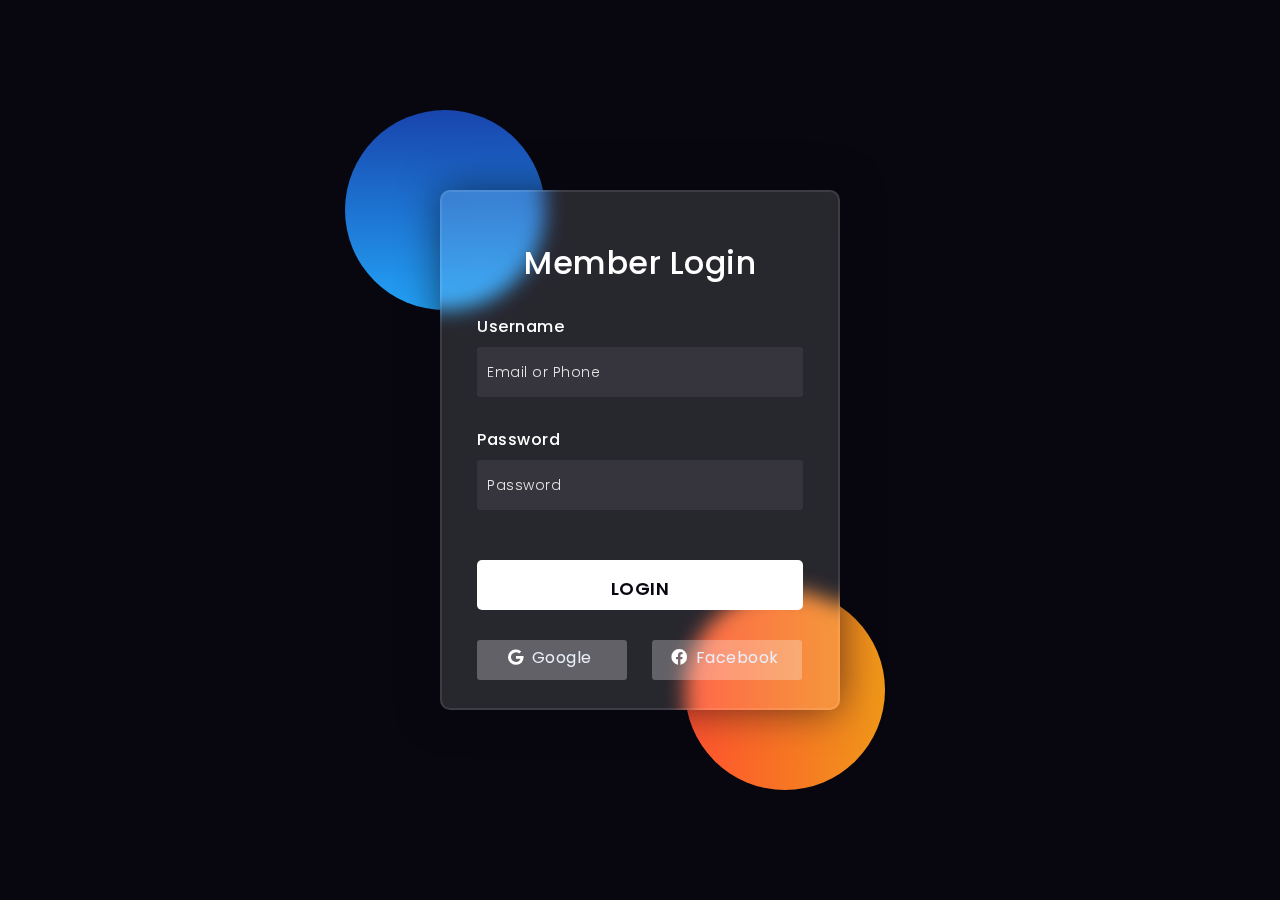
<file: login.html>
<!DOCTYPE html>
<html lang="en">
<head>
  
    <title>login Form</title>
 
    <link rel="preconnect" href="https://fonts.gstatic.com">
    <link rel="stylesheet" href="https://cdnjs.cloudflare.com/ajax/libs/font-awesome/5.15.4/css/all.min.css">
    <link href="https://fonts.googleapis.com/css2?family=Poppins:wght@300;500;600&display=swap" rel="stylesheet">
    <!--Stylesheet-->
    <style media="screen">
      *,
*:before,
*:after{
    padding: 0;
    margin: 0;
    box-sizing: border-box;
}
body{
    background-color: #080710;
}
.background{
    width: 430px;
    height: 520px;
    position: absolute;
    transform: translate(-50%,-50%);
    left: 50%;
    top: 50%;
}
.background .shape{
    height: 200px;
    width: 200px;
    position: absolute;
    border-radius: 50%;
}
.shape:first-child{
    background: linear-gradient(
        #1845ad,
        #23a2f6
    );
    left: -80px;
    top: -80px;
}
.shape:last-child{
    background: linear-gradient(
        to right,
        #ff512f,
        #f09819
    );
    right: -30px;
    bottom: -80px;
}
form{
    height: 520px;
    width: 400px;
    background-color: rgba(255,255,255,0.13);
    position: absolute;
    transform: translate(-50%,-50%);
    top: 50%;
    left: 50%;
    border-radius: 10px;
    backdrop-filter: blur(10px);
    border: 2px solid rgba(255,255,255,0.1);
    box-shadow: 0 0 40px rgba(8,7,16,0.6);
    padding: 50px 35px;
}
form *{
    font-family: 'Poppins',sans-serif;
    color: #ffffff;
    letter-spacing: 0.5px;
    outline: none;
    border: none;
}
form h3{
    font-size: 32px;
    font-weight: 500;
    line-height: 42px;
    text-align: center;
}

label{
    display: block;
    margin-top: 30px;
    font-size: 16px;
    font-weight: 500;
}
input{
    display: block;
    height: 50px;
    width: 100%;
    background-color: rgba(255,255,255,0.07);
    border-radius: 3px;
    padding: 0 10px;
    margin-top: 8px;
    font-size: 14px;
    font-weight: 300;
}
::placeholder{
    color: #e5e5e5;
}
#submit1{
    margin-top: 50px;
    width: 100%;
    background-color: #ffffff;
    color: #080710;
    padding: 15px 0;
    font-size: 18px;
    font-weight: 600;
    border-radius: 5px;
    cursor: pointer;
}
.social{
  margin-top: 30px;
  display: flex;
}
.social div{
  background: red;
  width: 150px;
  border-radius: 3px;
  padding: 5px 10px 10px 5px;
  background-color: rgba(255,255,255,0.27);
  color: #eaf0fb;
  text-align: center;
}
.social div:hover{
  background-color: rgba(255,255,255,0.47);
}
.social .fb{
  margin-left: 25px;
}
.social i{
  margin-right: 4px;
}

    </style>
</head>
<body>
    <div class="background">
        <div class="shape"></div>
        <div class="shape"></div>
    </div>
    <form action="#" method="post" id="loginForm" onsubmit="return validateLogin()">
        <h3>Member Login</h3>
        
        <label for="username">Username</label>
        <input type="text" placeholder="Email or Phone" id="username" name="username" required>

        <label for="password">Password</label>
        <input type="password" placeholder="Password" id="password" name="password" required>

        <input type="submit" id="submit1" value="LOGIN">
        <div class="social">
          <div class="go"><i class="fab fa-google"></i>  Google</div>
          <div class="fb"><i class="fab fa-facebook"></i>  Facebook</div>
        </div>
    </form>
    <script>
        function validateLogin() {
            var username = document.getElementById("username").value;
            var password = document.getElementById("password").value;

            // Replace 'your_username' and 'your_password' with the actual username and password for authentication.
            if (username === "hello@gmail.com" && password === "123456") {
                // Add an animation or transition here before redirecting
                document.body.style.opacity = "0";
                setTimeout(function() {
                    window.location.href = "index.html"; // Redirect to the desired website upon successful login.
                }, 1000); // Adjust the animation duration as needed (in milliseconds).
                return false;
            } else {
                alert("Invalid login credentials. Please try again.");
                return false;
            }
        }
    </script>
</body>
</html>
</file>
